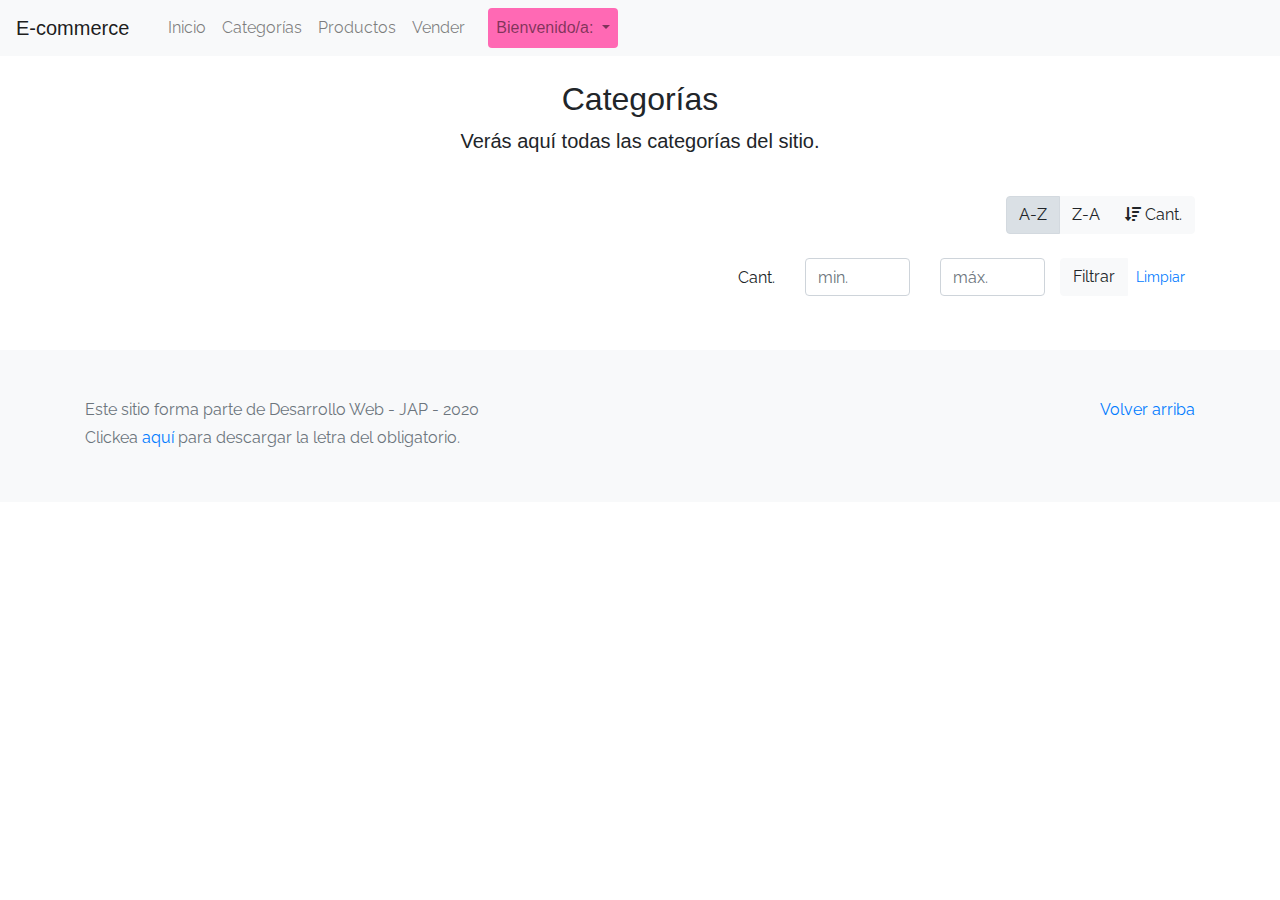
<file: categories.html>
<!DOCTYPE html>
<!-- saved from url=(0049)https://getbootstrap.com/docs/4.3/examples/album/ -->
<html lang="en">
  <head>
    <meta http-equiv="Content-Type" content="text/html; charset=UTF-8">
    <meta name="viewport" content="width=device-width, initial-scale=1, shrink-to-fit=no">
    <meta name="description" content="">
    <title>eMercado - Todo lo que busques está aquí</title>

    <link rel="canonical" href="https://getbootstrap.com/docs/4.3/examples/album/">
    <link href="https://fonts.googleapis.com/css?family=Raleway:300,300i,400,400i,700,700i,900,900i" rel="stylesheet">
    <link href="css/font-awesome.min.css" rel="stylesheet">

    <link href="css/bootstrap.min.css" rel="stylesheet">
    <link href="css/styles.css" rel="stylesheet">
  </head>
  <body>
    <nav class="navbar navbar-expand-lg navbar-light bg-light">
      <a class="navbar-brand" href="#">E-commerce</a>
      <button class="navbar-toggler" type="button" data-toggle="collapse" 
              data-target="#navbarSupportedContent" aria-controls="navbarSupportedContent" 
              aria-expanded="false" aria-label="Toggle navigation">
        <span class="navbar-toggler-icon"></span>
      </button>
    
      <div class="collapse navbar-collapse" id="navbarSupportedContent">
        <ul class="navbar-nav mr-auto">
          <li class="nav-item container d-flex flex-column flex-md-row justify-content-between">
            <a class="nav-link" href="index.html">Inicio</a>
            <a class="nav-link" href="categories.html">Categorías</a>
            <a class="nav-link" href="products.html">Productos</a>
            <a class="nav-link" href="sell.html">Vender</a>
          </li>
          <li class="nav-item dropdown">
            <a style="background-color: hotpink; border: none;" class="nav-link dropdown-toggle btn btn-secondary" href="#" id="dropdownMenuLink" role="button" 
               data-toggle="dropdown" aria-haspopup="true" aria-expanded="false">
               Bienvenido/a: <span style="color: white; font-weight: bold;" id="usuario"></span>
            </a>
            <div class="dropdown-menu" aria-labelledby="navbarDropdown">
              <a class="dropdown-item" href="perfil.html">Perfil de Usuario</a>
            <a class="dropdown-item" href="cart.html">Carrito de Compras</a>
              <div class="dropdown-divider"></div>
              <a class="dropdown-item" href="#" style="padding:19px;"><button style="border: none; background-color: hotpink;" onclick="localStorage.clear(); 
                alert('Usuario desconectado'); 
                location.href='index.html';">Cerrar Sesión</button></a>
            </div>
          </li>
        </ul>
      </div>
    </nav>
            <script>
            var usuario =localStorage.getItem("usuario");
            document.getElementById('usuario').innerHTML=usuario;
            </script>
            
    <main role="main" class="pb-5">
        <div class="text-center p-4">
            <h2>Categorías</h2>
            <p class="lead">Verás aquí todas las categorías del sitio.</p>
        </div>
        <div class="container">
            <div class="row">
                <div class="col text-right">
                    <div class="btn-group btn-group-toggle mb-4" data-toggle="buttons">
                        <label class="btn btn-light active" id="sortAsc" >
                            <input type="radio" name="options" autocomplete="off" checked>A-Z
                        </label>
                        <label class="btn btn-light" id="sortDesc" >
                            <input type="radio" name="options" autocomplete="off">Z-A
                        </label>
                        <label class="btn btn-light" id="sortByCount" >
                            <input type="radio" name="options" autocomplete="off"><i class="fas fa-sort-amount-down mr-1"></i>Cant.
                        </label>
                    </div>
                </div>
            </div>
            <div class="row justify-content-end">
              <div class="col-md-6"></div>
                <div class="col-md-6 col-sm-12 mb-1 container">
                  <div class="row container p-0 m-0">
                    <div class="col">
                      <p class="font-weight-normal text-right my-2">Cant.</p>
                    </div>
                    <div class="col">
                      <input class="form-control" type="number" placeholder="min." id="rangeFilterCountMin">
                    </div>
                    <div class="col">
                      <input class="form-control" type="number" placeholder="máx." id="rangeFilterCountMax">
                    </div>
                    <div class="col-3 p-0">
                      <div class="btn-group" role="group">
                        <button class="btn btn-light btn-block" id="rangeFilterCount">Filtrar</button>
                        <button class="btn btn-link btn-sm" id="clearRangeFilter">Limpiar</button>
                      </div>
                    </div>
                  </div>
                </div>
            </div>
            <div class="row">
                <div class="list-group" id="cat-list-container">
                </div>
            </div>
        </div>
    </main>
    <footer class="text-muted bg-light">
      <div class="container">
        <p class="float-right">
          <a href="#">Volver arriba</a>
        </p>
        <p>Este sitio forma parte de Desarrollo Web - JAP - 2020</p>
        <p>Clickea <a target="_blank" href="Letra.pdf">aquí</a> para descargar la letra del obligatorio.</p>
      </div>
    </footer>
    <div id="spinner-wrapper"><div class="lds-ring"><div></div><div></div><div></div><div></div></div></div>
    <script src="js/jquery-3.4.1.min.js"></script>
    <script src="js/bootstrap.bundle.min.js"></script>
    <script src="js/init.js"></script>
    <script src="js/categories.js"></script>
    <script src="js/login-google.js"></script>
  </body>
</html>
</file>
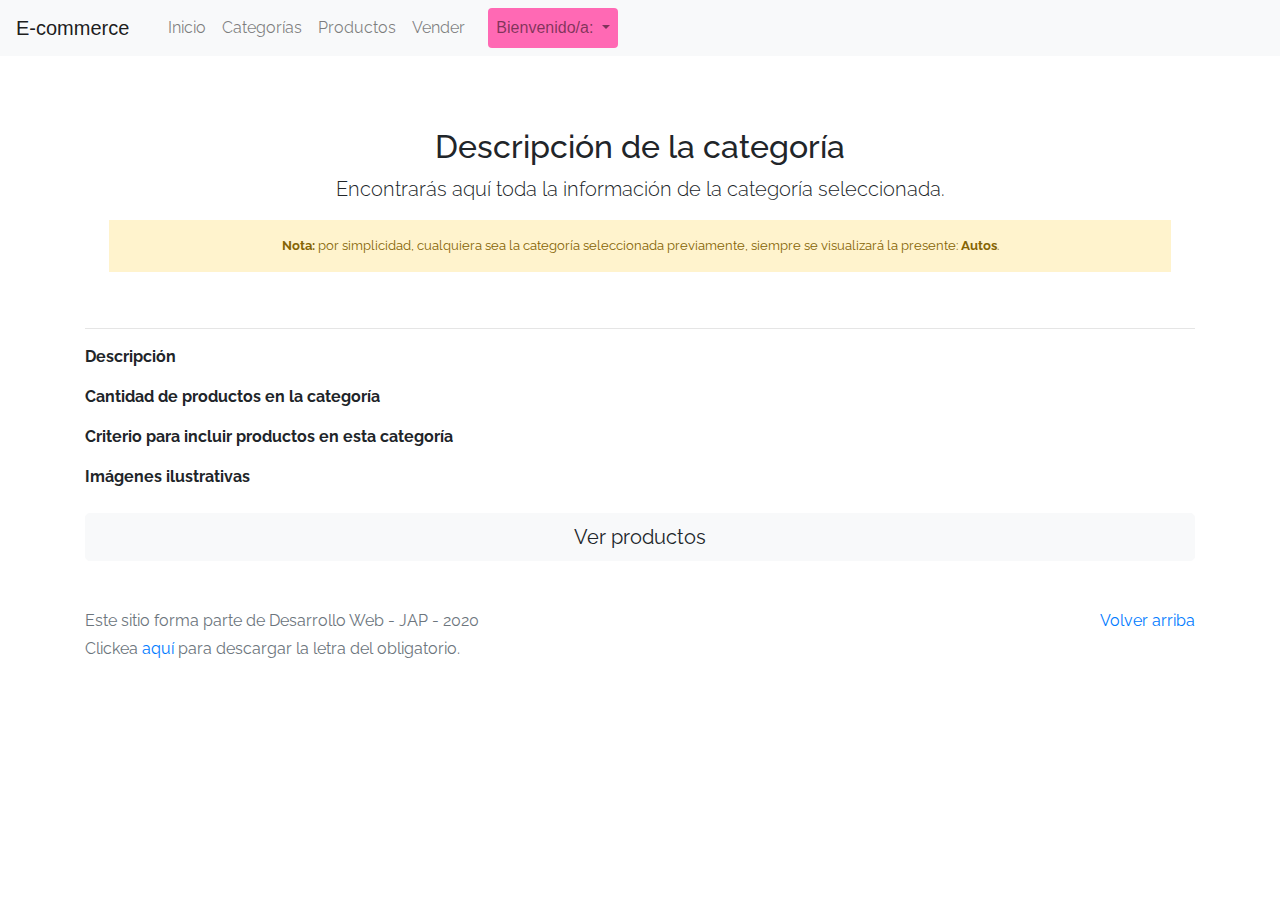
<file: category-info.html>
<!DOCTYPE html>
<!-- saved from url=(0049)https://getbootstrap.com/docs/4.3/examples/album/ -->
<html lang="en">

<head>
  <meta http-equiv="Content-Type" content="text/html; charset=UTF-8">
  <meta name="viewport" content="width=device-width, initial-scale=1, shrink-to-fit=no">
  <meta name="description" content="">
  <title>eMercado - Todo lo que busques está aquí</title>

  <link rel="canonical" href="https://getbootstrap.com/docs/4.3/examples/album/">
  <link href="https://fonts.googleapis.com/css?family=Raleway:300,300i,400,400i,700,700i,900,900i" rel="stylesheet">
  <!-- Bootstrap core CSS -->
  <link href="css/bootstrap.min.css" rel="stylesheet">
  <link href="css/styles.css" rel="stylesheet">
</head>

<body>
  <nav class="navbar navbar-expand-lg navbar-light bg-light">
    <a class="navbar-brand" href="#">E-commerce</a>
    <button class="navbar-toggler" type="button" data-toggle="collapse" 
            data-target="#navbarSupportedContent" aria-controls="navbarSupportedContent" 
            aria-expanded="false" aria-label="Toggle navigation">
      <span class="navbar-toggler-icon"></span>
    </button>
  
    <div class="collapse navbar-collapse" id="navbarSupportedContent">
      <ul class="navbar-nav mr-auto">
        <li class="nav-item container d-flex flex-column flex-md-row justify-content-between">
          <a class="nav-link" href="index.html">Inicio</a>
          <a class="nav-link" href="categories.html">Categorías</a>
          <a class="nav-link" href="products.html">Productos</a>
          <a class="nav-link" href="sell.html">Vender</a>
        </li>
        <li class="nav-item dropdown">
          <a style="background-color: hotpink; border: none;" class="nav-link dropdown-toggle btn btn-secondary" href="#" id="dropdownMenuLink" role="button" 
             data-toggle="dropdown" aria-haspopup="true" aria-expanded="false">
             Bienvenido/a: <span style="color: white; font-weight: bold;" id="usuario"></span>
          </a>
          <div class="dropdown-menu" aria-labelledby="navbarDropdown">
            <a class="dropdown-item" href="perfil.html">Perfil de Usuario</a>
          <a class="dropdown-item" href="cart.html">Carrito de Compras</a>
            <div class="dropdown-divider"></div>
            <a class="dropdown-item" href="#" style="padding:19px;"><button style="border: none; background-color: hotpink;" onclick="localStorage.clear(); 
              alert('Usuario desconectado'); 
              location.href='index.html';">Cerrar Sesión</button></a>
          </div>
        </li>
      </ul>
    </div>
  </nav>
          <script>
          var usuario =localStorage.getItem("usuario");
          document.getElementById('usuario').innerHTML=usuario;
          </script>
          
  <main role="main">
    <div class="container mt-5">
      <div class="text-center p-4">
        <h2>Descripción de la categoría</h2>
        <p class="lead">Encontrarás aquí toda la información de la categoría seleccionada.</p>
        <p class="small alert-warning py-3"><strong>Nota: </strong>por simplicidad, cualquiera sea la categoría
          seleccionada previamente, siempre se visualizará la presente: <strong>Autos</strong>.</p>
      </div>
      <h3 id="categoryName"></h3>
      <hr class="my-3">
      <dl>
        <dt>Descripción</dt>
        <dd>
          <p id="categoryDescription"></p>
        </dd>

        <dt>Cantidad de productos en la categoría</dt>
        <dd>
          <p id="productCount"></p>
        </dd>

        <dt>Criterio para incluir productos en esta categoría</dt>
        <dd>
          <p id="productCriteria"></p>
        </dd>

        <dt>Imágenes ilustrativas</dt>
        <dd>
          <div class="row text-center text-lg-left pt-2" id="productImagesGallery">
          </div>
        </dd>
      </dl>
      <a type="button" class="btn btn-light btn-lg btn-block" href="products.html">Ver productos</a>
    </div>
  </main>
  <footer class="text-muted">
    <div class="container">
      <p class="float-right">
        <a href="#">Volver arriba</a>
      </p>
      <p>Este sitio forma parte de Desarrollo Web - JAP - 2020</p>
      <p>Clickea <a target="_blank" href="Letra.pdf">aquí</a> para descargar la letra del obligatorio.</p>
    </div>
  </footer>
  <div id="spinner-wrapper">
    <div class="lds-ring">
      <div></div>
      <div></div>
      <div></div>
      <div></div>
    </div>
  </div>
  <script src="js/jquery-3.4.1.min.js"></script>
  <script src="js/bootstrap.bundle.min.js"></script>
  <script src="js/init.js"></script>
  <script src="js/category-info.js"></script>
  <script src="js/login-google.js"></script>
</body>

</html>
</file>
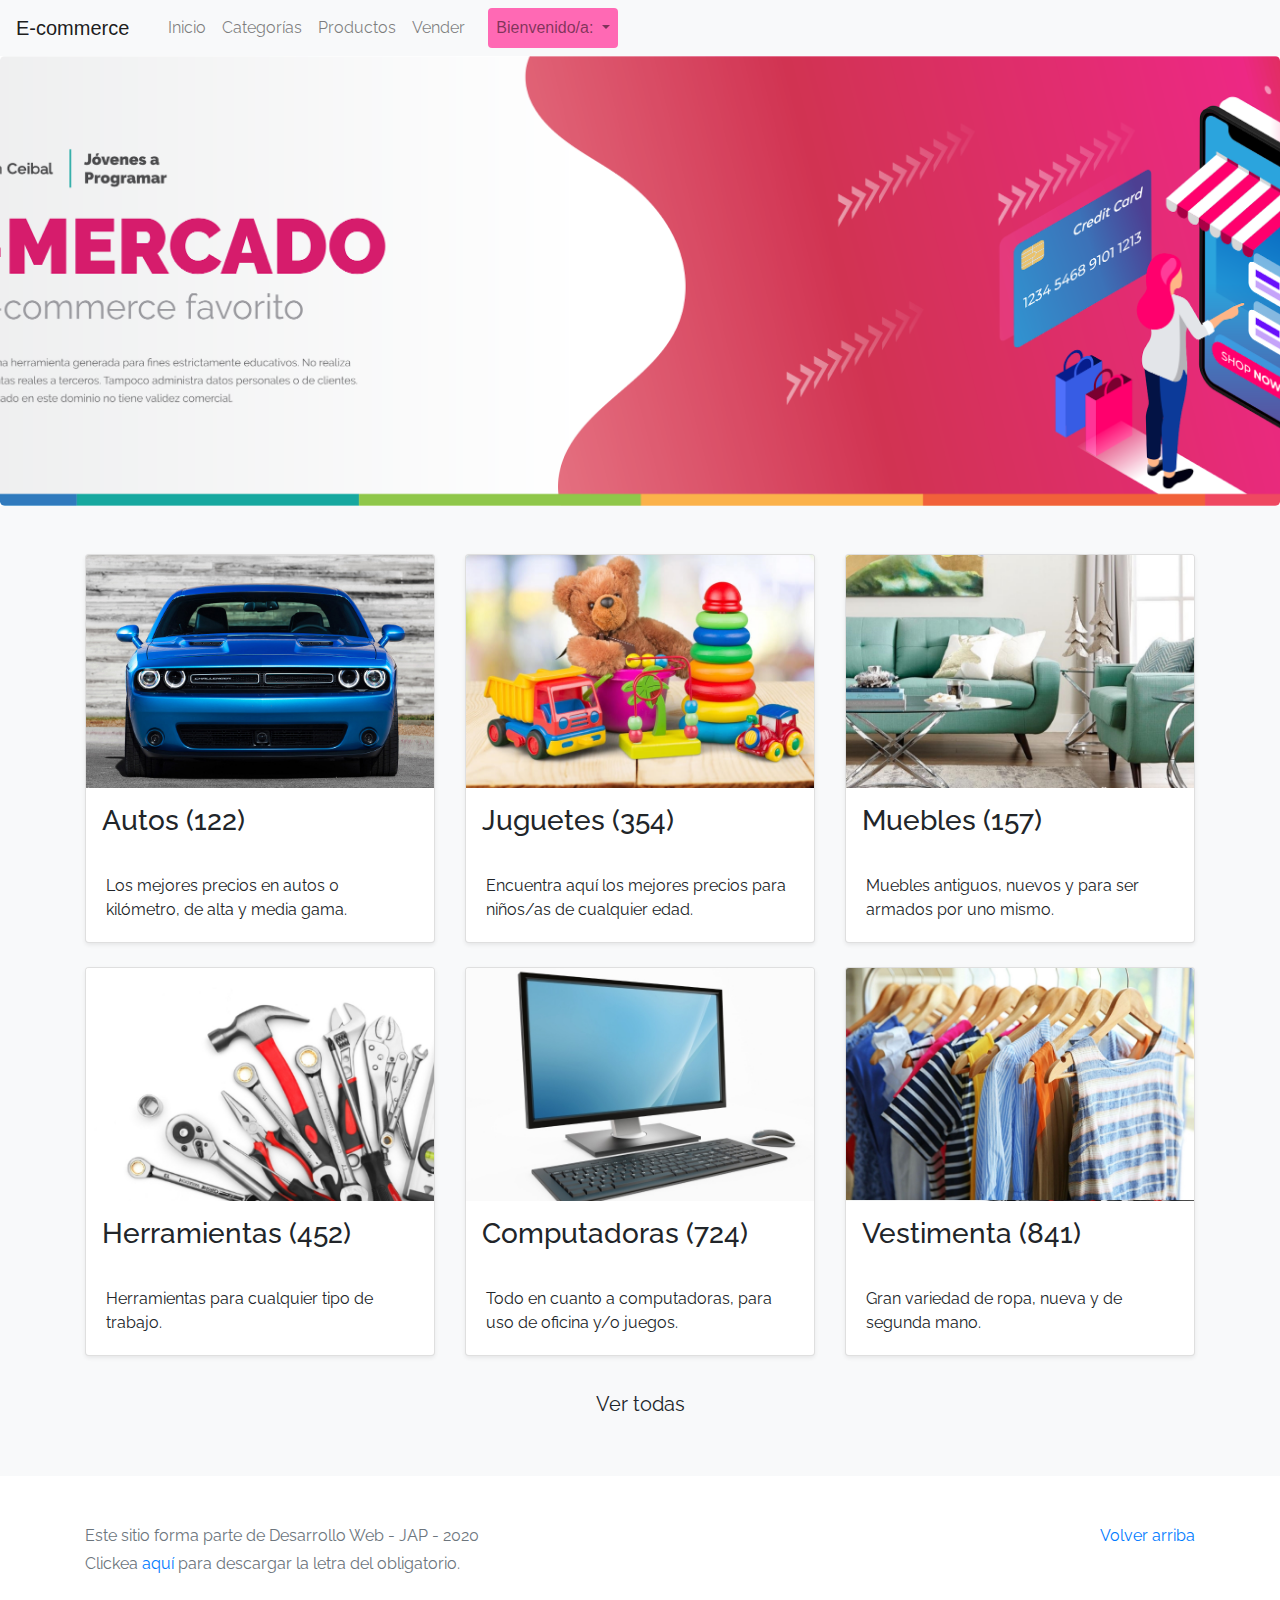
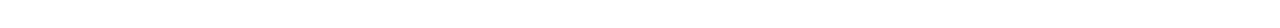
<file: cover.html>
<!DOCTYPE html>
<!-- saved from url=(0049)https://getbootstrap.com/docs/4.3/examples/album/ -->
<html lang="en">

<head>
  <meta http-equiv="Content-Type" content="text/html; charset=UTF-8">
  <meta name="viewport" content="width=device-width, initial-scale=1, shrink-to-fit=no">
  <meta name="description" content="">
  <title>eMercado - Todo lo que busques está aquí</title>

  <link rel="canonical" href="https://getbootstrap.com/docs/4.3/examples/album/">
  <link href="https://fonts.googleapis.com/css?family=Raleway:300,300i,400,400i,700,700i,900,900i" rel="stylesheet">
  <!-- Bootstrap core CSS -->
  <link href="css/bootstrap.min.css" rel="stylesheet">
  <link href="css/styles.css" rel="stylesheet">
</head>

<body>
  <nav class="navbar navbar-expand-lg navbar-light bg-light">
    <a class="navbar-brand" href="#">E-commerce</a>
    <button class="navbar-toggler" type="button" data-toggle="collapse" data-target="#navbarSupportedContent"
      aria-controls="navbarSupportedContent" aria-expanded="false" aria-label="Toggle navigation">
      <span class="navbar-toggler-icon"></span>
    </button>

    <div class="collapse navbar-collapse" id="navbarSupportedContent">
      <ul class="navbar-nav mr-auto">
        <li class="nav-item container d-flex flex-column flex-md-row justify-content-between">
          <a class="nav-link" href="index.html">Inicio</a>
          <a class="nav-link" href="categories.html">Categorías</a>
          <a class="nav-link" href="products.html">Productos</a>
          <a class="nav-link" href="sell.html">Vender</a>
        </li>
        <li class="nav-item dropdown">
          <a style="background-color: hotpink; border: none;" class="nav-link dropdown-toggle btn btn-secondary"
            href="#" id="dropdownMenuLink" role="button" data-toggle="dropdown" aria-haspopup="true"
            aria-expanded="false">
            Bienvenido/a: <span style="color: white; font-weight: bold;" id="usuario"></span>
          </a>
          <div class="dropdown-menu" aria-labelledby="navbarDropdown">
            <a class="dropdown-item" href="perfil.html">Perfil de Usuario</a>
            <a class="dropdown-item" href="cart.html">Carrito de Compras</a>
            <div class="dropdown-divider"></div>
            <a class="dropdown-item" href="#" style="padding:19px;"><button
                style="border: none; background-color: hotpink;" onclick="localStorage.clear(); 
                alert('Usuario desconectado'); 
                location.href='index.html';">Cerrar Sesión</button></a>
          </div>
        </li>
      </ul>
    </div>
  </nav>

  <script>
    var usuario = localStorage.getItem("usuario");
    document.getElementById('usuario').innerHTML = usuario;
  </script>

  <main role="main">
    <section class="jumbotron text-center">
      <div class="m-5">
        <h1></h1>
      </div>
    </section>
    <div class="album py-5 bg-light">
      <div class="container">
        <div class="row">
          <div class="col-md-4">
            <a href="categories.html" class="card mb-4 shadow-sm custom-card">
              <img class="bd-placeholder-img card-img-top" src="img/cat1.jpg">
              <h3 class="m-3">Autos (122)</h3>
              <div class="card-body">
                <p class="card-text">Los mejores precios en autos 0 kilómetro, de alta y media gama.</p>
              </div>
            </a>
          </div>
          <div class="col-md-4">
            <a href="categories.html" class="card mb-4 shadow-sm custom-card">
              <img class="bd-placeholder-img card-img-top" src="img/cat2.jpg">
              <h3 class="m-3">Juguetes (354)</h3>
              <div class="card-body">
                <p class="card-text">Encuentra aquí los mejores precios para niños/as de cualquier edad.</p>
              </div>
            </a>
          </div>
          <div class="col-md-4">
            <a href="categories.html" class="card mb-4 shadow-sm custom-card">
              <img class="bd-placeholder-img card-img-top" src="img/cat3.jpg">
              <h3 class="m-3">Muebles (157)</h3>
              <div class="card-body">
                <p class="card-text">Muebles antiguos, nuevos y para ser armados por uno mismo.</p>
              </div>
            </a>
          </div>
          <div class="col-md-4">
            <a href="categories.html" class="card mb-4 shadow-sm custom-card">
              <img class="bd-placeholder-img card-img-top" src="img/cat4.jpg">
              <h3 class="m-3">Herramientas (452)</h3>
              <div class="card-body">
                <p class="card-text">Herramientas para cualquier tipo de trabajo.</p>
              </div>
            </a>
          </div>
          <div class="col-md-4">
            <a href="categories.html" class="card mb-4 shadow-sm custom-card">
              <img class="bd-placeholder-img card-img-top" src="img/cat5.jpg">
              <h3 class="m-3">Computadoras (724)</h3>
              <div class="card-body">
                <p class="card-text">Todo en cuanto a computadoras, para uso de oficina y/o juegos.</p>
              </div>
            </a>
          </div>
          <div class="col-md-4">
            <a href="categories.html" class="card mb-4 shadow-sm custom-card">
              <img class="bd-placeholder-img card-img-top" src="img/cat6.jpg">
              <h3 class="m-3">Vestimenta (841)</h3>
              <div class="card-body">
                <p class="card-text">Gran variedad de ropa, nueva y de segunda mano.</p>
              </div>
            </a>
          </div>
        </div>
        <div class="row">
          <a type="button" class="btn btn-light btn-lg btn-block" href="categories.html">Ver todas</a>
        </div>
      </div>
    </div>
  </main>
  <footer class="text-muted">
    <div class="container">
      <p class="float-right">
        <a href="#">Volver arriba</a>
      </p>
      <p>Este sitio forma parte de Desarrollo Web - JAP - 2020</p>
      <p>Clickea <a target="_blank" href="Letra.pdf">aquí</a> para descargar la letra del obligatorio.</p>
    </div>
  </footer>
  <script src="js/jquery-3.4.1.min.js"></script>
  <script src="js/bootstrap.bundle.min.js"></script>
  <script src="js/init.js"></script>
  <script src="js/login-google.js"></script>
</body>

</html>
</file>
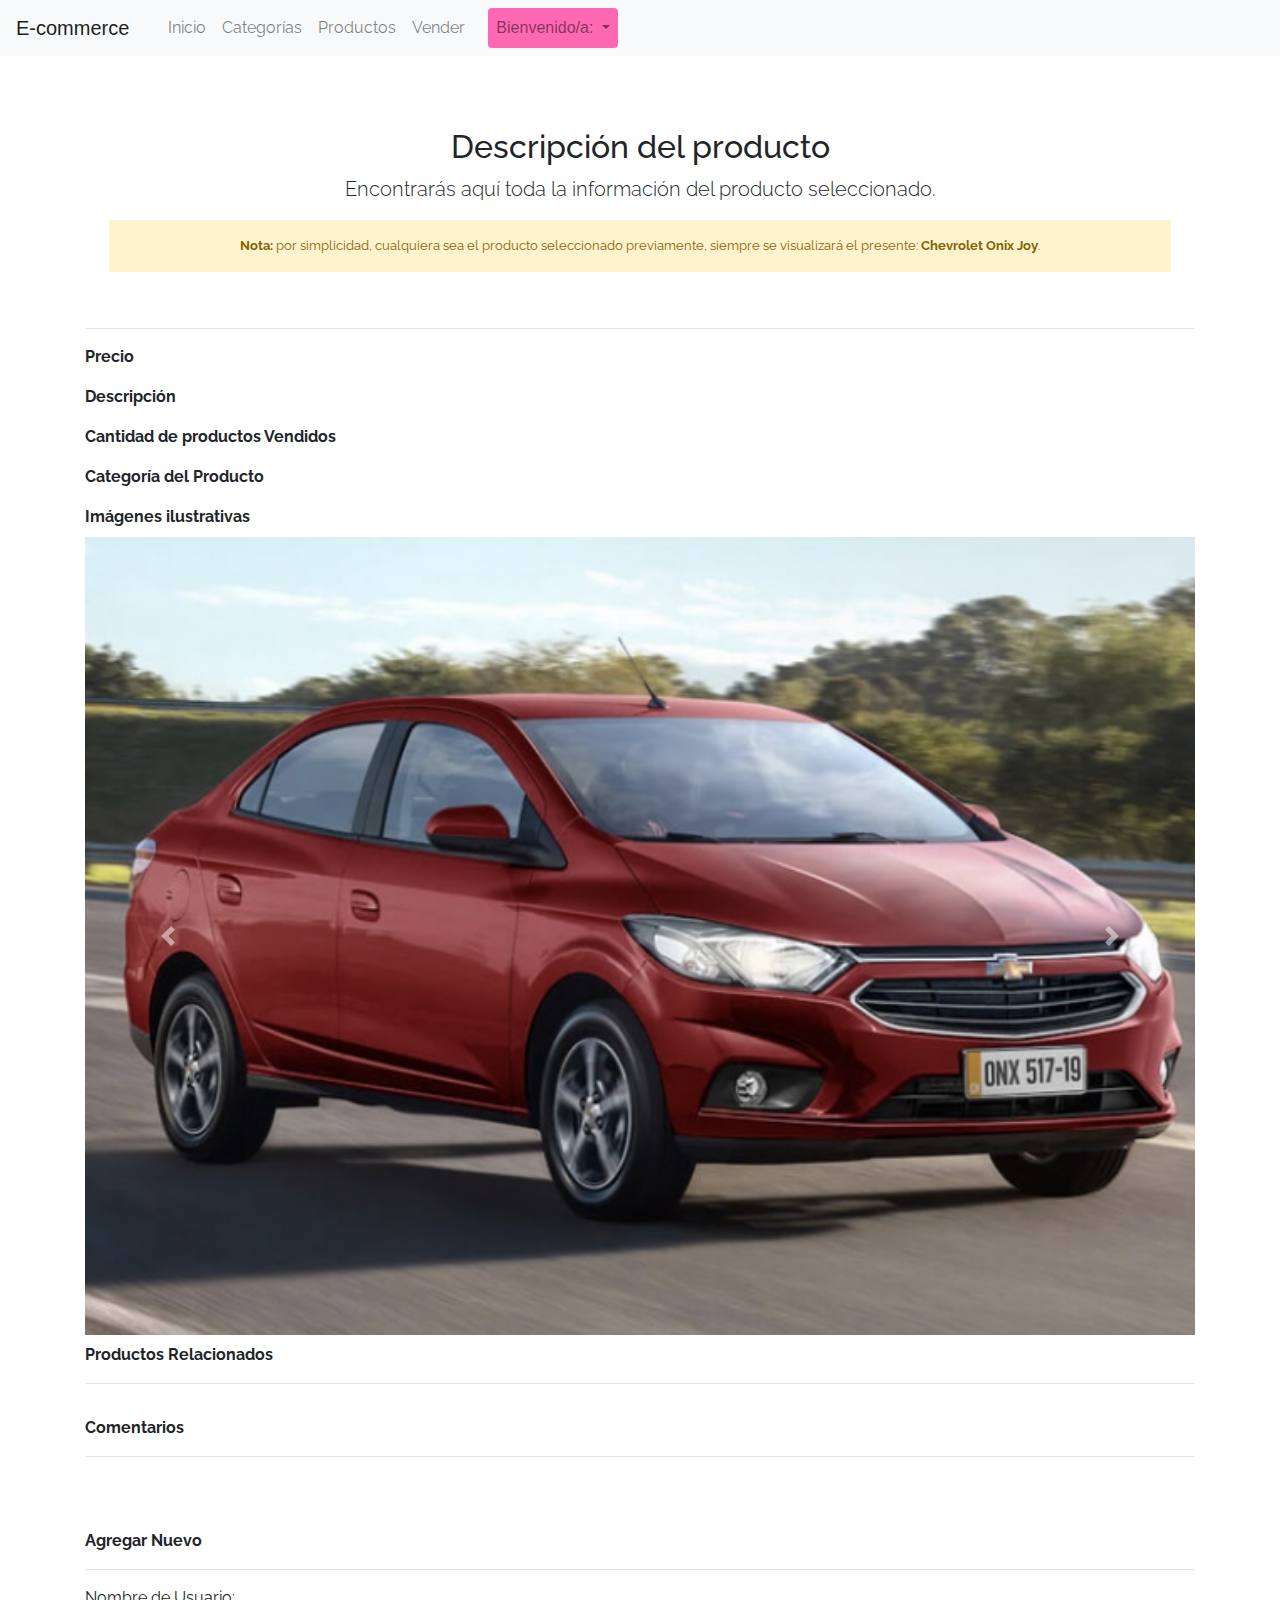
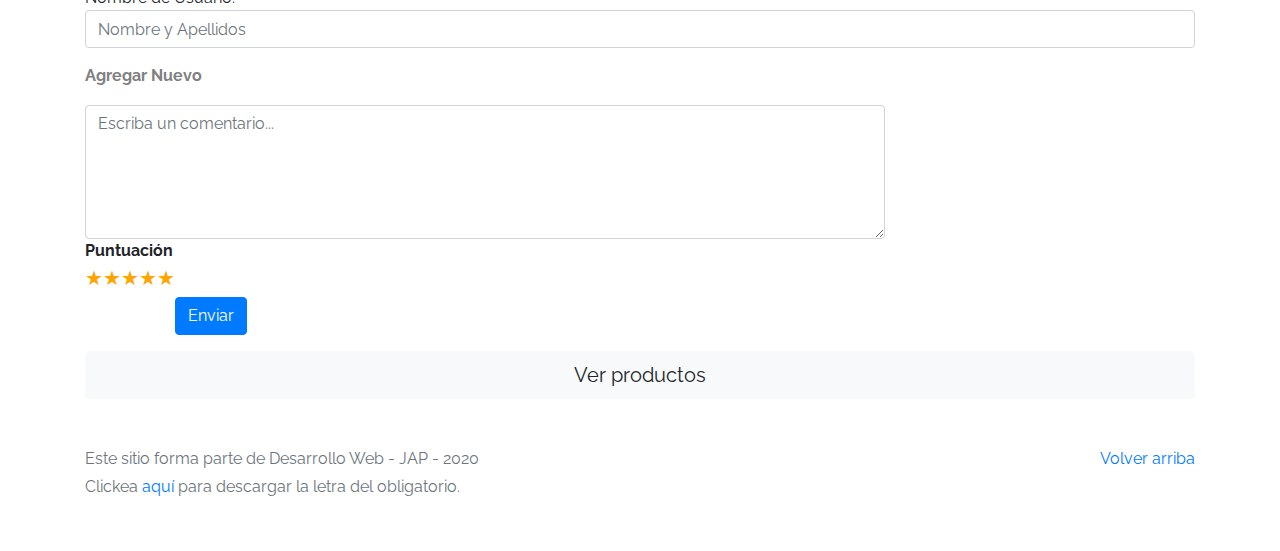
<file: product-info.html>
<!DOCTYPE html>
<!-- saved from url=(0049)https://getbootstrap.com/docs/4.3/examples/album/ -->
<html lang="en">
  <head>
    <meta http-equiv="Content-Type" content="text/html; charset=UTF-8">
    <meta name="viewport" content="width=device-width, initial-scale=1, shrink-to-fit=no">
    <meta name="description" content="">
    <title>eMercado - Todo lo que busques está aquí</title>

    <link rel="canonical" href="https://getbootstrap.com/docs/4.3/examples/album/">
    <link href="https://fonts.googleapis.com/css?family=Raleway:300,300i,400,400i,700,700i,900,900i" rel="stylesheet">
    <link href="css/font-awesome.min.css" rel="stylesheet">

    <link href="css/bootstrap.min.css" rel="stylesheet">
    <link href="css/styles.css" rel="stylesheet">
  <style>
    input[type="radio"]{
      display: none;
    }

    .estrellas{
      color:gray;
    }

    .puntuacion label {
      float:left;
      color:orange;
      font-size: 20px;
    }

    .puntuacion label:hover,
    .puntuacion label:hover ~ label,
    .puntuacion input:checked ~ label{
      color:gray;
    }
  </style>
</head>

<body>
  <nav class="navbar navbar-expand-lg navbar-light bg-light">
    <a class="navbar-brand" href="#">E-commerce</a>
    <button class="navbar-toggler" type="button" data-toggle="collapse" 
            data-target="#navbarSupportedContent" aria-controls="navbarSupportedContent" 
            aria-expanded="false" aria-label="Toggle navigation">
      <span class="navbar-toggler-icon"></span>
    </button>
  
    <div class="collapse navbar-collapse" id="navbarSupportedContent">
      <ul class="navbar-nav mr-auto">
        <li class="nav-item container d-flex flex-column flex-md-row justify-content-between">
          <a class="nav-link" href="index.html">Inicio</a>
          <a class="nav-link" href="categories.html">Categorías</a>
          <a class="nav-link" href="products.html">Productos</a>
          <a class="nav-link" href="sell.html">Vender</a>
        </li>
        <li class="nav-item dropdown">
          <a style="background-color: hotpink; border: none;" class="nav-link dropdown-toggle btn btn-secondary" href="#" id="dropdownMenuLink" role="button" 
             data-toggle="dropdown" aria-haspopup="true" aria-expanded="false">
             Bienvenido/a: <span style="color: white; font-weight: bold;" id="usuario"></span>
          </a>
          <div class="dropdown-menu" aria-labelledby="navbarDropdown">
            <a class="dropdown-item" href="perfil.html">Perfil de Usuario</a>
          <a class="dropdown-item" href="cart.html">Carrito de Compras</a>
            <div class="dropdown-divider"></div>
            <a class="dropdown-item" href="#" style="padding:19px;"><button style="border: none; background-color: hotpink;" onclick="localStorage.clear(); 
              alert('Usuario desconectado'); 
              location.href='index.html';">Cerrar Sesión</button></a>
          </div>
        </li>
      </ul>
    </div>
  </nav>
          <script>
          var usuario =localStorage.getItem("usuario");
          document.getElementById('usuario').innerHTML=usuario;
          </script>
          </div>
    </div>
  </nav>
  <main role="main">
    <div class="container mt-5">
      <div class="text-center p-4">
        <h2>Descripción del producto</h2>
        <p class="lead">Encontrarás aquí toda la información del producto seleccionado.</p>
        <p class="small alert-warning py-3"><strong>Nota: </strong>por simplicidad, cualquiera sea el producto
          seleccionado previamente, siempre se visualizará el presente: <strong>Chevrolet Onix Joy</strong>.</p>
      </div>
      <h3 id="productName"></h3>
      <hr class="my-3">
      <dl>
        <dt>Precio</dt>
        <dd>
          <p id="productCost"></p>
        </dd>
        <dt>Descripción</dt>
        <dd>
          <p id="productDescription"></p>
        </dd>

        <dt>Cantidad de productos Vendidos</dt>
        <dd>
          <p id="soldCount"></p>
        </dd>

        <dt>Categoría del Producto</dt>
        <dd>
          <p id="category"></p>
        </dd>

        <dt>Imágenes ilustrativas</dt>
        <dd>
          <div class="row text-center text-lg-left pt-2" id="productImagesGallery"></div>
          <div id="carouselExampleControls" class="carousel slide" data-ride="carousel">
            <div id="carrusel" class="carousel-inner">
              <div class="carousel-item active">
                <img class="d-block w-100" src="img/prod1.jpg" alt="First slide">
              </div>
              <div class="carousel-item">
                <img class="d-block w-100" src="img/prod1_1.jpg" alt="Second slide">
              </div>
              <div class="carousel-item">
                <img class="d-block w-100" src="img/prod1_2.jpg" alt="Third slide">
              </div>
              <div class="carousel-item">
                <img class="d-block w-100" src="img/prod1_3.jpg" alt="Fourth slide">
              </div>
              <div class="carousel-item">
                <img class="d-block w-100" src="img/prod1_4.jpg" alt="Fifth slide">
              </div>
            </div>
            <a class="carousel-control-prev" href="#carouselExampleControls" role="button" data-slide="prev">
              <span class="carousel-control-prev-icon" aria-hidden="true"></span>
              <span class="sr-only">Previous</span>
            </a>
            <a class="carousel-control-next" href="#carouselExampleControls" role="button" data-slide="next">
              <span class="carousel-control-next-icon" aria-hidden="true"></span>
              <span class="sr-only">Next</span>
            </a>
          </div>
        </dd>

        <dt>Productos Relacionados</dt>
        <hr>
        <dd>
          <div>
          <p style="display: flex;" id="relatedProducts"></p>
        </div>
        </dd>

        <dt>Comentarios</dt>
        <hr>
        <dd>
          <div id="comentarios">
            <span id="user"></span><span id="dateTime"></span><span id="score"></span><br>
        <span id="description"></span><br>
          </div>
        </dd>

        <dt>Agregar Nuevo</dt>
        <hr>
        <p>Nombre de Usuario:<input type="text" id="usercoment" class="form-control" name="usercoment" placeholder="Nombre y Apellidos"></p>
        <dt style="color: gray">Agregar Nuevo</dt>
        <div class="questions__input-wrapper" style="position: relative; width: 800px; margin-top: 17px">
          <textarea id="descriptioncoment" class="form-control" name="descriptioncoment" type="text" placeholder="Escriba un comentario..." title="Escribe una pregunta" maxlength="2000" rows="5" cols="50" ></textarea></div>
        
          <dt>Puntuación</dt>
          <span class="puntuacion">
            <input id="radio1" type="radio" name="puntuacion" value="5">
            <label for="radio1">★</label>

            <input id="radio2" type="radio" name="puntuacion" value="4">
            <label for="radio2">★</label>
            
            <input id="radio3" type="radio" name="puntuacion" value="3">
            <label for="radio3">★</label>
            
            <input id="radio4" type="radio" name="puntuacion" value="2">
            <label for="radio4">★</label>
            
            <input id="radio5" type="radio" name="puntuacion" value="1">
            <label for="radio5">★</label>
      </span>
        <input type="submit" class="btn btn-primary" value="Enviar" onclick="enviar();" style="margin-top: 3%;">
      </dl>
      <a type="button" class="btn btn-light btn-lg btn-block" href="products.html">Ver productos</a>
    </div>
  </main>
  <footer class="text-muted">
    <div class="container">
      <p class="float-right">
        <a href="#">Volver arriba</a>
      </p>
      <p>Este sitio forma parte de Desarrollo Web - JAP - 2020</p>
      <p>Clickea <a target="_blank" href="Letra.pdf">aquí</a> para descargar la letra del obligatorio.</p>
    </div>
  </footer>
  <div id="spinner-wrapper">
    <div class="lds-ring">
      <div></div>
      <div></div>
      <div></div>
      <div></div>
    </div>
  </div>
  <script src="js/jquery-3.4.1.min.js"></script>
  <script src="js/bootstrap.bundle.min.js"></script>
  <script src="js/init.js"></script>
  <script src="js/product-info.js"></script>
  <script src="js/comentarios.js"></script>
  <script src="js/login-google.js"></script>
</body>

</html>
</file>
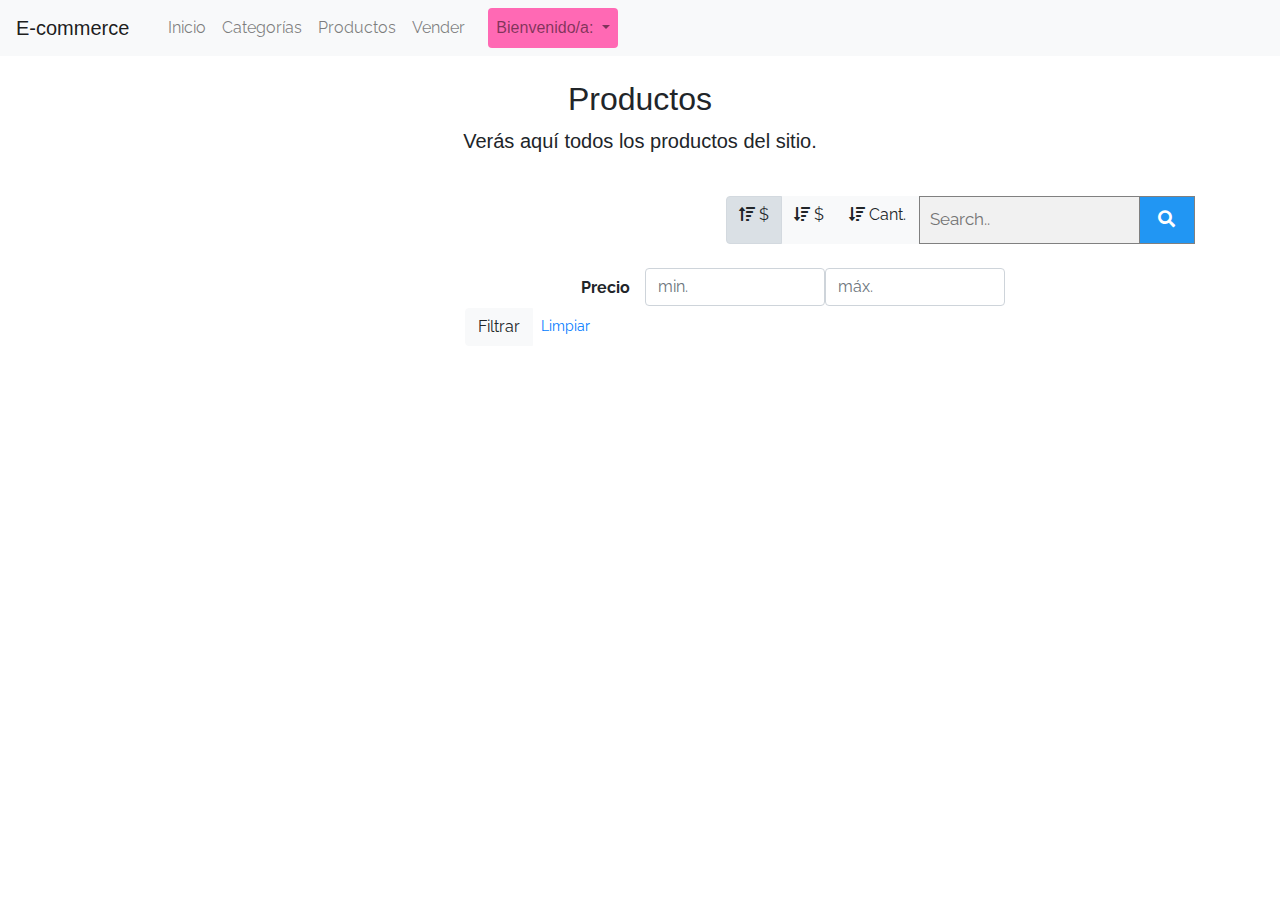
<file: products.html>
<!DOCTYPE html>
<!-- saved from url=(0049)https://getbootstrap.com/docs/4.3/examples/album/ -->
<html lang="en">
  <head>
    <meta http-equiv="Content-Type" content="text/html; charset=UTF-8">
    <meta name="viewport" content="width=device-width, initial-scale=1, shrink-to-fit=no">
    <meta name="description" content="">
    <title>eMercado - Todo lo que busques está aquí</title>

    <link rel="canonical" href="https://getbootstrap.com/docs/4.3/examples/album/">
    <link href="https://fonts.googleapis.com/css?family=Raleway:300,300i,400,400i,700,700i,900,900i" rel="stylesheet">
    <link href="css/font-awesome.min.css" rel="stylesheet">

    <link href="css/bootstrap.min.css" rel="stylesheet">
    <link href="css/styles.css" rel="stylesheet">
    <style>
    body {
      font-family: Arial;
    }

    * {
      box-sizing: border-box;
    }

    form.example input[type=text] {
      padding: 10px;
      font-size: 17px;
      border: 1px solid grey;
      float: left;
      width: 80%;
      background: #f1f1f1;
    }

    form.example button {
      float: left;
      width: 20%;
      padding: 10px;
      background: #2196F3;
      color: white;
      font-size: 17px;
      border: 1px solid grey;
      border-left: none;
      cursor: pointer;
    }

    form.example button:hover {
      background: #0b7dda;
    }

    form.example::after {
      content: "";
      clear: both;
      display: table;
    }

    /* The container <div> - needed to position the dropdown content */
    .dropdown {
      position: relative;
      display: inline-block;
    }

    /* Dropdown Content (Hidden by Default) */
    .dropdown-content {
      display: none;
      position: relative;
      background-color: #f9f9f9;
      min-width: 160px;
      box-shadow: 0px 8px 16px 0px rgba(0, 0, 0, 0.2);
      z-index: 1;
    }

    /* Links inside the dropdown */
    .dropdown-content a {
      color: black;
      padding: 12px 16px;
      text-decoration: none;
      display: none;
    }

    /* Change color of dropdown links on hover */
    .dropdown-content a:hover {
      background-color: #f1f1f1
    }

    /* Show the dropdown menu on hover */
    .dropdown:hover .dropdown-content {
      display: block;
    }

    
  </style>
  </head>
  <body>
    <nav class="navbar navbar-expand-lg navbar-light bg-light">
      <a class="navbar-brand" href="#">E-commerce</a>
      <button class="navbar-toggler" type="button" data-toggle="collapse" 
              data-target="#navbarSupportedContent" aria-controls="navbarSupportedContent" 
              aria-expanded="false" aria-label="Toggle navigation">
        <span class="navbar-toggler-icon"></span>
      </button>
    
      <div class="collapse navbar-collapse" id="navbarSupportedContent">
        <ul class="navbar-nav mr-auto">
          <li class="nav-item container d-flex flex-column flex-md-row justify-content-between">
            <a class="nav-link" href="index.html">Inicio</a>
            <a class="nav-link" href="categories.html">Categorías</a>
            <a class="nav-link" href="products.html">Productos</a>
            <a class="nav-link" href="sell.html">Vender</a>
          </li>
          <li class="nav-item dropdown">
            <a style="background-color: hotpink; border: none;" class="nav-link dropdown-toggle btn btn-secondary" href="#" id="dropdownMenuLink" role="button" 
               data-toggle="dropdown" aria-haspopup="true" aria-expanded="false">
               Bienvenido/a: <span style="color: white; font-weight: bold;" id="usuario"></span>
            </a>
            <div class="dropdown-menu" aria-labelledby="navbarDropdown">
              <a class="dropdown-item" href="perfil.html">Perfil de Usuario</a>
            <a class="dropdown-item" href="cart.html">Carrito de Compras</a>
              <div class="dropdown-divider"></div>
              <a class="dropdown-item" href="#" style="padding:19px;"><button style="border: none; background-color: hotpink;" onclick="localStorage.clear(); 
                alert('Usuario desconectado'); 
                location.href='index.html';">Cerrar Sesión</button></a>
            </div>
          </li>
        </ul>
      </div>
    </nav>
            <script>
            var usuario =localStorage.getItem("usuario");
            document.getElementById('usuario').innerHTML=usuario;
            </script>
      
  <main role="main" class="pb-5">
    <div class="text-center p-4">
      <h2>Productos</h2>
      <p class="lead">Verás aquí todos los productos del sitio.</p>
    </div>
    <div class="container">
      <div class="row">
        <div class="col text-right">
          <div class="btn-group btn-group-toggle mb-4" data-toggle="buttons">
            <label class="btn btn-light active" id="sortAsc">
              <input type="radio" name="options" autocomplete="off" checked><i class="fas fa-sort-amount-up mr-1"></i>$
            </label>
            <label class="btn btn-light" id="sortDesc">
              <input type="radio" name="options" autocomplete="off"><i class="fas fa-sort-amount-down mr-1"></i>$
            </label>
            <label class="btn btn-light" id="sortByCount">
              <input type="radio" name="options" autocomplete="off"><i class="fas fa-sort-amount-down mr-1"></i>Cant.
            </label>
            <form class="example" action="#">
              <input type="text" placeholder="Search.." id="search" name="search">
              <button type="submit"><i class="fa fa-search"></i></button>
            </form>
          </div>
        </div>
      </div>
      <div class="row justify-content-end">
        <div class="col-md-2"></div>
        <div class="col-md-6 col-sm-12 mb-1 container">
          <div class="row container p-0 m-0">
            <div class="col">
              <p class="font-weight-normal text-right my-2"><strong>Precio</strong></p>
            </div>
            <div class="col-4 p-0">
              <input class="form-control" type="number" placeholder="min." id="rangeFilterCostMin">
            </div>
            <div class="col-4 p-0">
              <input class="form-control" type="number" placeholder="máx." id="rangeFilterCostMax">
            </div>
            <div class="col-3 p-0">
              <div class="btn-group" role="group">
                <button class="btn btn-light btn-block" id="rangeFilterCost">Filtrar</button>
                <button class="btn btn-link btn-sm" id="clearRangeFilter">Limpiar</button>
              </div>
            </div>
          </div>
        </div>
      </div>
      <div class="list-group">
        <div class="row" id="cat-list-container">
        </div>
      </div>
    </div>
  </main>
  <div id="spinner-wrapper">
    <div class="lds-ring">
      <div></div>
      <div></div>
      <div></div>
      <div></div>
    </div>
  </div>
  <script src="js/jquery-3.4.1.min.js"></script>
  <script src="js/bootstrap.bundle.min.js"></script>
  <script src="js/init.js"></script>
  <script src="js/products.js"></script>
  <script src="js/buscador.js"></script>
  <script src="js/login-google.js"></script>
</body>

</html>
</file>
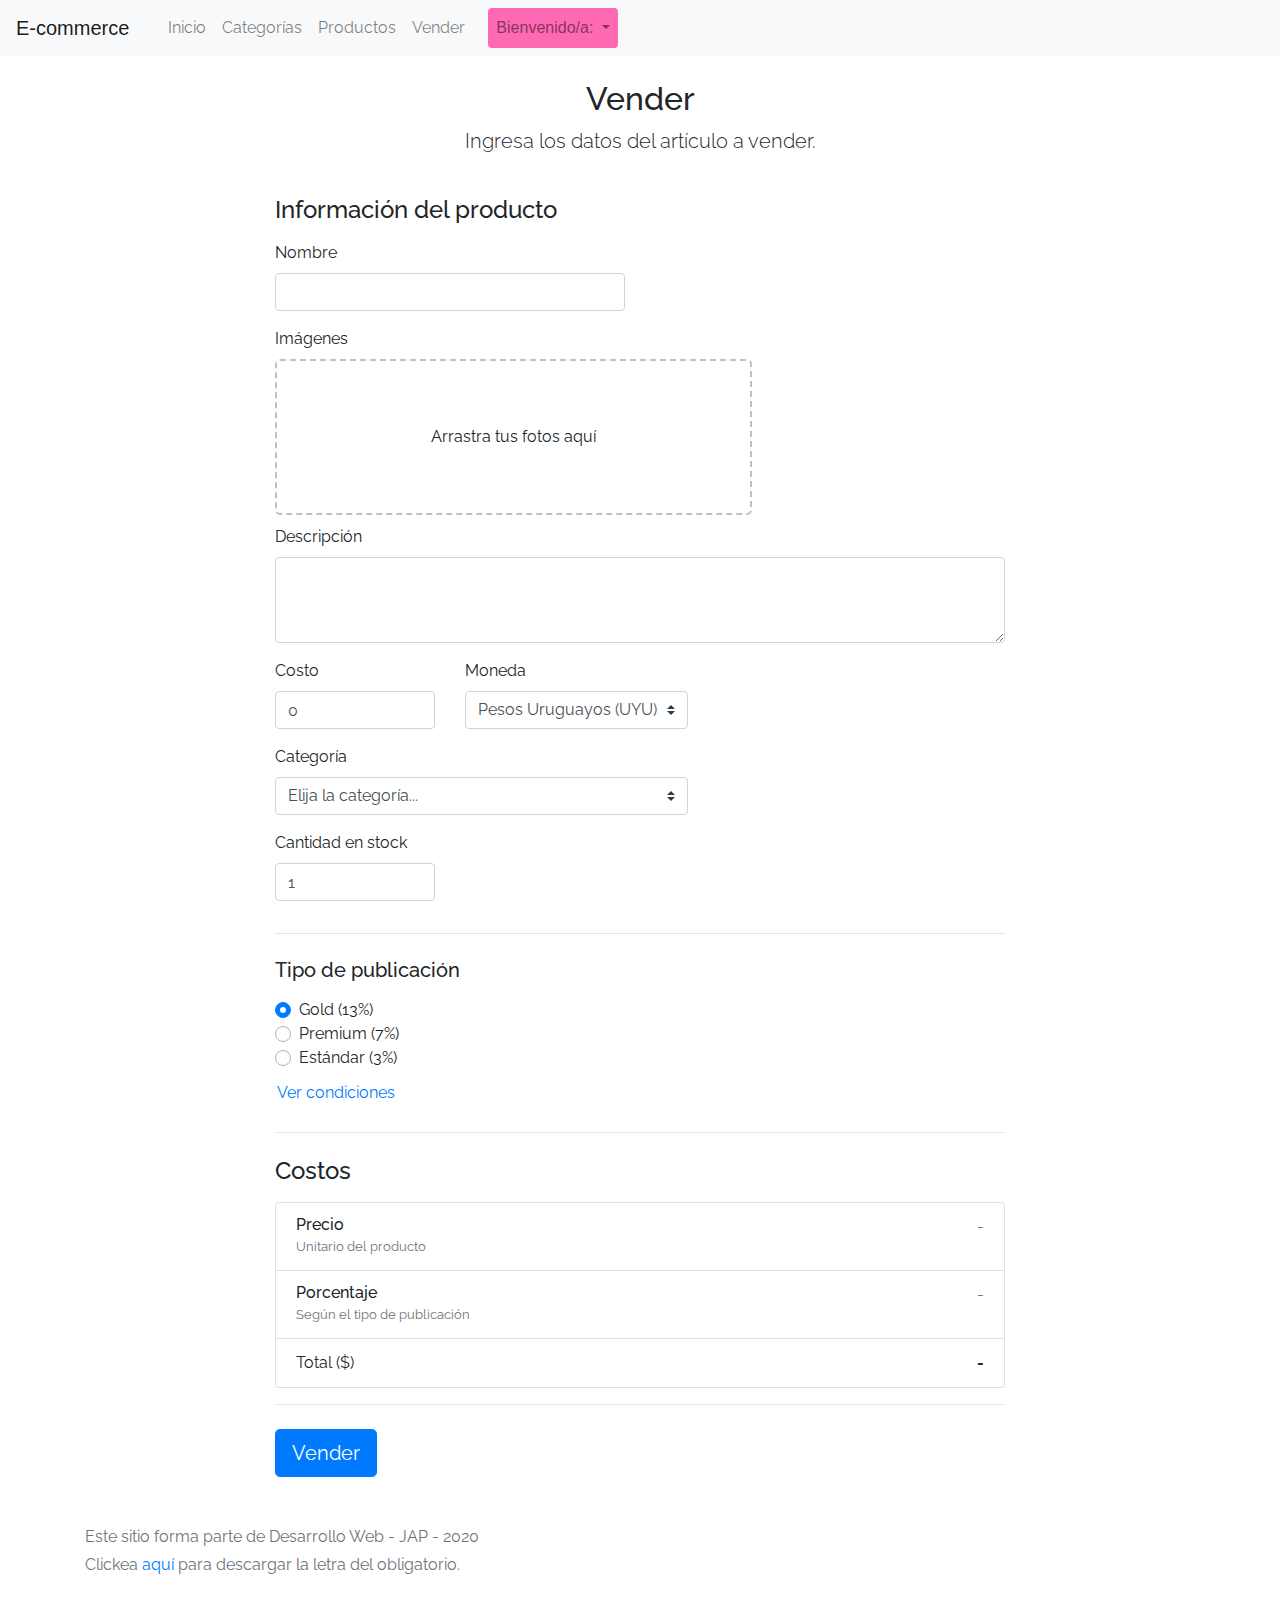
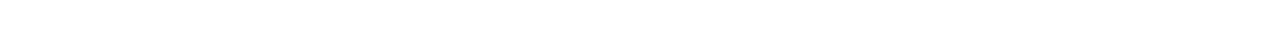
<file: sell.html>
<!DOCTYPE html>
<!-- saved from url=(0049)https://getbootstrap.com/docs/4.3/examples/album/ -->
<html lang="en"><head><meta http-equiv="Content-Type" content="text/html; charset=UTF-8">
    
    <meta name="viewport" content="width=device-width, initial-scale=1, shrink-to-fit=no">
    <meta name="description" content="">
    <title>eMercado - Todo lo que busques está aquí</title>

    <link rel="canonical" href="https://getbootstrap.com/docs/4.3/examples/album/">
    <link href="https://fonts.googleapis.com/css?family=Raleway:300,300i,400,400i,700,700i,900,900i" rel="stylesheet">

    <style>
      .bd-placeholder-img {
        font-size: 1.125rem;
        text-anchor: middle;
        -webkit-user-select: none;
        -moz-user-select: none;
        -ms-user-select: none;
        user-select: none;
      }

      @media (min-width: 768px) {
        .bd-placeholder-img-lg {
          font-size: 3.5rem;
        }
      }
    </style>
    <link href="css/bootstrap.min.css" rel="stylesheet">
    <link href="css/styles.css" rel="stylesheet">
    <link href="css/dropzone.css" rel="stylesheet">
  </head>
  <body>
    <nav class="navbar navbar-expand-lg navbar-light bg-light">
      <a class="navbar-brand" href="#">E-commerce</a>
      <button class="navbar-toggler" type="button" data-toggle="collapse" 
              data-target="#navbarSupportedContent" aria-controls="navbarSupportedContent" 
              aria-expanded="false" aria-label="Toggle navigation">
        <span class="navbar-toggler-icon"></span>
      </button>
    
      <div class="collapse navbar-collapse" id="navbarSupportedContent">
        <ul class="navbar-nav mr-auto">
          <li class="nav-item container d-flex flex-column flex-md-row justify-content-between">
            <a class="nav-link" href="index.html">Inicio</a>
            <a class="nav-link" href="categories.html">Categorías</a>
            <a class="nav-link" href="products.html">Productos</a>
            <a class="nav-link" href="sell.html">Vender</a>
          </li>
          <li class="nav-item dropdown">
            <a style="background-color: hotpink; border: none;" class="nav-link dropdown-toggle btn btn-secondary" href="#" id="dropdownMenuLink" role="button" 
               data-toggle="dropdown" aria-haspopup="true" aria-expanded="false">
               Bienvenido/a: <span style="color: white; font-weight: bold;" id="usuario"></span>
            </a>
            <div class="dropdown-menu" aria-labelledby="navbarDropdown">
              <a class="dropdown-item" href="perfil.html">Perfil de Usuario</a>
            <a class="dropdown-item" href="cart.html">Carrito de Compras</a>
              <div class="dropdown-divider"></div>
              <a class="dropdown-item" href="#" style="padding:19px;"><button style="border: none; background-color: hotpink;" onclick="localStorage.clear(); 
                alert('Usuario desconectado'); 
                location.href='index.html';">Cerrar Sesión</button></a>
            </div>
          </li>
        </ul>
      </div>
    </nav>
                <script>
                var usuario =localStorage.getItem("usuario");
                document.getElementById('usuario').innerHTML=usuario;
                </script>
                </div>
        </div>
    </nav>
      <div class="container">
        <div class="text-center p-4">
          <h2>Vender</h2>
          <p class="lead">Ingresa los datos del artículo a vender.</p>
        </div>
        <div class="row justify-content-md-center">
          <div class="col-md-8 order-md-1">
            <h4 class="mb-3">Información del producto</h4>
            <form class="needs-validation" id="sell-info">
              <div class="row">
                <div class="col-md-6 mb-3">
                  <label for="productName">Nombre</label>
                  <input type="text" class="form-control" id="productName" placeholder="" value="" >
                  <div class="invalid-feedback">
                    Ingresa un nombre
                  </div>
                </div>
              </div>
              <div class="row">
                <div class="col-md-8 order-md-1">
                    <label for="zip">Imágenes</label>
                    <div class="needsclick dz-clickable" id="file-upload">
                      <div class="dz-message needsclick">
                        Arrastra tus fotos aquí<br>
                      </div>
                    </div>
                </div>
              </div>
              <div class="row">
                  <div class="col-md-12 mb-3">
                      <label for="productDescription">Descripción</label>
                      <textarea class="form-control" id="productDescription" rows="3"></textarea>
                  </div>
                </div>
              <div class="row">
                <div class="col-md-3 mb-3">
                  <label for="zip">Costo</label>
                  <input type="number" class="form-control" id="productCostInput" placeholder="" required="" value="0" min="0">
                  <div class="invalid-feedback">
                    El costo debe ser mayor que 0.
                  </div>
                </div>
                <div class="col-md-4 mb-3">
                    <label for="state">Moneda</label>
                    <select class="custom-select d-block w-100" id="productCurrency" required="">
                      <option selected>Pesos Uruguayos (UYU)</option>
                      <option>Dólares (USD)</option>
                    </select>
                    <div class="invalid-feedback">
                      Ingresa una categoría válida.
                    </div>
                  </div>
              </div>
              <div class="row">
                  <div class="col-md-7 mb-3">
                  <label for="state">Categoría</label>
                  <select class="custom-select d-block w-100" id="productCategory">
                    <option value="">Elija la categoría...</option>
                    <option>Autos</option>
                    <option>Juguetes</option>
                    <option>Muebles</option>
                    <option>Herramientas</option>
                    <option>Computadoras</option>
                    <option>Vestimenta</option>
                  </select>
                  <div class="invalid-feedback">
                    Por favor ingresa una categoría válida.
                  </div>
                </div>
              </div>
              <div class="row">
                  <div class="col-md-3 mb-3">
                    <label for="productCountInput">Cantidad en stock</label>
                    <input type="number" class="form-control" id="productCountInput" placeholder="" required="" value="1" min="0">
                    <div class="invalid-feedback">
                      La cantidad es requerida.
                    </div>
                  </div>
                </div>
              <hr class="mb-4">
              <h5 class="mb-3">Tipo de publicación</h5>
              <div class="d-block my-3">
                <div class="custom-control custom-radio">
                  <input id="goldradio" name="publicationType" type="radio" class="custom-control-input" checked="" required="">
                  <label class="custom-control-label" for="goldradio">Gold (13%)</label>
                </div>
                <div class="custom-control custom-radio">
                  <input id="premiumradio" name="publicationType" type="radio" class="custom-control-input" required="">
                  <label class="custom-control-label" for="premiumradio">Premium (7%)</label>
                </div>
                <div class="custom-control custom-radio">
                  <input id="standardradio" name="publicationType" type="radio" class="custom-control-input" required="">
                  <label class="custom-control-label" for="standardradio">Estándar (3%)</label>
                </div>
                <div class="row">
                  <button type="button" class="m-1 btn btn-link" data-toggle="modal" data-target="#contidionsModal">Ver condiciones</button>
                </div>
              </div>
              <hr class="mb-4">
              <h4 class="mb-3">Costos</h4>
              <ul class="list-group mb-3">
                  <li class="list-group-item d-flex justify-content-between lh-condensed">
                    <div>
                      <h6 class="my-0">Precio</h6>
                      <small class="text-muted">Unitario del producto</small>
                    </div>
                    <span class="text-muted" id="productCostText">-</span>
                  </li>
                  <li class="list-group-item d-flex justify-content-between lh-condensed">
                    <div>
                      <h6 class="my-0">Porcentaje</h6>
                      <small class="text-muted">Según el tipo de publicación</small>
                    </div>
                    <span class="text-muted" id="comissionText">-</span>
                  </li>
                  <li class="list-group-item d-flex justify-content-between">
                    <span>Total ($)</span>
                    <strong id="totalCostText">-</strong>
                  </li>
                </ul>
              <hr class="mb-4">
              <button class="btn btn-primary btn-lg" type="submit">Vender</button>
            </form>
          </div>
        </div>
      </div>
      <footer class="text-muted">
        <div class="container">
            <p>Este sitio forma parte de Desarrollo Web - JAP - 2020</p>
            <p>Clickea <a target="_blank" href="Letra.pdf">aquí</a> para descargar la letra del obligatorio.</p>
        </div>
      </footer>
      <div class="alert fade" role="alert" id="alertResult">
          <span id="resultSpan"></span>
          <button type="button" class="close" data-dismiss="alert" aria-label="Close">
              <span aria-hidden="true">&times;</span>
          </button>
      </div>

      <div class="modal fade" tabindex="-1" role="dialog" id="contidionsModal">
        <div class="modal-dialog" role="document">
          <div class="modal-content">
            <div class="modal-header">
              <h5 class="modal-title">Condiciones de publicación</h5>
              <button type="button" class="close" data-dismiss="modal" aria-label="Close">
                <span aria-hidden="true">&times;</span>
              </button>
            </div>
            <div class="modal-body">
              <div class="container">
                  <div class="row">
                      <h5 class="text-warning">Gold (13%)</h5>
                      <p class="muted text-justify">Tu producto se verá de forma promocionada en portada, además de las condiciones de Premium y Estándar.</p>
                  </div>
                  <hr>
                  <div class="row">
                      <h5 class="text-primary">Stándar (7%)</h5>
                      <p class="muted text-justify">Se mostrará el producto en los primeros lugares de resultados de búsqueda, así cómo cuando se ingrese a la categoría que pertenezca.</p>
                  </div>
                  <hr>
                  <div class="row">
                      <h5 class="text-secondary">Estándar (3%)</h5>
                      <p class="muted text-justify">El producto se listará en la categoría correspondiente, así como en los resultados de búsquedas que coincidan con las palabras claves en el nombre.</p>
                  </div>
              </div>
            </div>
            <div class="modal-footer">
              <button type="button" class="btn btn-primary" data-dismiss="modal">Cerrar</button>
            </div>
          </div>
        </div>
      </div>
      <div id="spinner-wrapper"><div class="lds-ring"><div></div><div></div><div></div><div></div></div></div>
      <script src="js/jquery-3.4.1.min.js"></script>
      <script src="js/bootstrap.bundle.min.js"></script>
      <script src="js/dropzone.js"></script>
      <script src="js/init.js"></script>
      <script src="js/sell.js"></script>
      <script src="js/login-google.js"></script>
    </body>
</html>
</file>
<file: css/styles.css>
.jumbotron, .card-body, .container, .site-header{
    font-family: 'Raleway', serif !important;
}

.jumbotron .display-4{
    font-weight: bold;
}

.jumbotron {
  height: 50vh;
  padding: 5em inherit;
  margin-bottom: 0;
  background-color: #53C0FB;
  background: url('../img/cover_back.png');
  background-size: cover;
  background-position: center;
  background-repeat: no-repeat;
  color: black;
  font-weight: bold;
}

@media (min-width: 768px) {
  .jumbotron {
    padding-top: 6rem;
    padding-bottom: 6rem;
  }
}

.jumbotron p:last-child {
  margin-bottom: 0;
}

.jumbotron-heading {
  font-weight: 300;
}

.jumbotron .container {
  max-width: 40rem;
  background-color: rgba(255, 255, 255, 0.5);
  border-radius: 10px;
  text-shadow: 1px 1px 2px grey;
}

.jumbotron .lead{
  font-size: 38px;
}

footer {
  padding-top: 3rem;
  padding-bottom: 3rem;
}

footer p {
  margin-bottom: .25rem;
}

.site-header a {
  color: white;
  transition: ease-in-out color .15s;
}

.light-text {
  color: white;
}

.site-header .dropdown-menu a {
  color: black;
}

.dropzone{
  border: 2px dashed #0087F7;
  border-radius: 5px;
  background: white;
}

.alert{
  position: fixed;
  top:80px;
  width: 50%;
  left: 50%;
  transform: translate(-50%, 0);
}

.lds-ring {
  display: inline-block;
  position: relative;
  width: 64px;
  height: 64px;
  top:50%;
  left: 50%;
}
.lds-ring div {
  box-sizing: border-box;
  display: block;
  position: absolute;
  width: 51px;
  height: 51px;
  margin: 6px;
  border: 6px solid #fff;
  border-radius: 50%;
  animation: lds-ring 1.2s cubic-bezier(0.5, 0, 0.5, 1) infinite;
  border-color: #fff transparent transparent transparent;
}
.lds-ring div:nth-child(1) {
  animation-delay: -0.45s;
}
.lds-ring div:nth-child(2) {
  animation-delay: -0.3s;
}
.lds-ring div:nth-child(3) {
  animation-delay: -0.15s;
}
@keyframes lds-ring {
  0% {
    transform: rotate(0deg);
  }
  100% {
    transform: rotate(360deg);
  }
}

#spinner-wrapper{
  position: fixed;
  background-color: rgba(0,0,0,0.5);
  width:100%;
  height: 100%;
  top:0;
  left:0;
  z-index: 1021;
  display: none;
}

a.custom-card,
a.custom-card:hover {
  color: inherit;
  text-decoration: inherit;
}

.checked {
  color: orange;
}
</file>
<file: css/dropzone.css>
/*
 * The MIT License
 * Copyright (c) 2012 Matias Meno <m@tias.me>
 */
.dropzone, .dropzone * {
  box-sizing: border-box; }

.dropzone {
  position: relative; }
  .dropzone .dz-preview {
    position: relative;
    display: inline-block;
    width: 120px;
    margin: 0.5em; }
    .dropzone .dz-preview .dz-progress {
      display: block;
      height: 15px;
      border: 1px solid #aaa; }
      .dropzone .dz-preview .dz-progress .dz-upload {
        display: block;
        height: 100%;
        width: 0;
        background: green; }
    .dropzone .dz-preview .dz-error-message {
      color: red;
      display: none; }
    .dropzone .dz-preview.dz-error .dz-error-message, .dropzone .dz-preview.dz-error .dz-error-mark {
      display: block; }
    .dropzone .dz-preview.dz-success .dz-success-mark {
      display: block; }
    .dropzone .dz-preview .dz-error-mark, .dropzone .dz-preview .dz-success-mark {
      position: absolute;
      display: none;
      left: 30px;
      top: 30px;
      width: 54px;
      height: 58px;
      left: 50%;
      margin-left: -27px; }

@-webkit-keyframes passing-through {
  0% {
    opacity: 0;
    -webkit-transform: translateY(40px);
    -moz-transform: translateY(40px);
    -ms-transform: translateY(40px);
    -o-transform: translateY(40px);
    transform: translateY(40px); }
  30%, 70% {
    opacity: 1;
    -webkit-transform: translateY(0px);
    -moz-transform: translateY(0px);
    -ms-transform: translateY(0px);
    -o-transform: translateY(0px);
    transform: translateY(0px); }
  100% {
    opacity: 0;
    -webkit-transform: translateY(-40px);
    -moz-transform: translateY(-40px);
    -ms-transform: translateY(-40px);
    -o-transform: translateY(-40px);
    transform: translateY(-40px); } }
@-moz-keyframes passing-through {
  0% {
    opacity: 0;
    -webkit-transform: translateY(40px);
    -moz-transform: translateY(40px);
    -ms-transform: translateY(40px);
    -o-transform: translateY(40px);
    transform: translateY(40px); }
  30%, 70% {
    opacity: 1;
    -webkit-transform: translateY(0px);
    -moz-transform: translateY(0px);
    -ms-transform: translateY(0px);
    -o-transform: translateY(0px);
    transform: translateY(0px); }
  100% {
    opacity: 0;
    -webkit-transform: translateY(-40px);
    -moz-transform: translateY(-40px);
    -ms-transform: translateY(-40px);
    -o-transform: translateY(-40px);
    transform: translateY(-40px); } }
@keyframes passing-through {
  0% {
    opacity: 0;
    -webkit-transform: translateY(40px);
    -moz-transform: translateY(40px);
    -ms-transform: translateY(40px);
    -o-transform: translateY(40px);
    transform: translateY(40px); }
  30%, 70% {
    opacity: 1;
    -webkit-transform: translateY(0px);
    -moz-transform: translateY(0px);
    -ms-transform: translateY(0px);
    -o-transform: translateY(0px);
    transform: translateY(0px); }
  100% {
    opacity: 0;
    -webkit-transform: translateY(-40px);
    -moz-transform: translateY(-40px);
    -ms-transform: translateY(-40px);
    -o-transform: translateY(-40px);
    transform: translateY(-40px); } }
@-webkit-keyframes slide-in {
  0% {
    opacity: 0;
    -webkit-transform: translateY(40px);
    -moz-transform: translateY(40px);
    -ms-transform: translateY(40px);
    -o-transform: translateY(40px);
    transform: translateY(40px); }
  30% {
    opacity: 1;
    -webkit-transform: translateY(0px);
    -moz-transform: translateY(0px);
    -ms-transform: translateY(0px);
    -o-transform: translateY(0px);
    transform: translateY(0px); } }
@-moz-keyframes slide-in {
  0% {
    opacity: 0;
    -webkit-transform: translateY(40px);
    -moz-transform: translateY(40px);
    -ms-transform: translateY(40px);
    -o-transform: translateY(40px);
    transform: translateY(40px); }
  30% {
    opacity: 1;
    -webkit-transform: translateY(0px);
    -moz-transform: translateY(0px);
    -ms-transform: translateY(0px);
    -o-transform: translateY(0px);
    transform: translateY(0px); } }
@keyframes slide-in {
  0% {
    opacity: 0;
    -webkit-transform: translateY(40px);
    -moz-transform: translateY(40px);
    -ms-transform: translateY(40px);
    -o-transform: translateY(40px);
    transform: translateY(40px); }
  30% {
    opacity: 1;
    -webkit-transform: translateY(0px);
    -moz-transform: translateY(0px);
    -ms-transform: translateY(0px);
    -o-transform: translateY(0px);
    transform: translateY(0px); } }
@-webkit-keyframes pulse {
  0% {
    -webkit-transform: scale(1);
    -moz-transform: scale(1);
    -ms-transform: scale(1);
    -o-transform: scale(1);
    transform: scale(1); }
  10% {
    -webkit-transform: scale(1.1);
    -moz-transform: scale(1.1);
    -ms-transform: scale(1.1);
    -o-transform: scale(1.1);
    transform: scale(1.1); }
  20% {
    -webkit-transform: scale(1);
    -moz-transform: scale(1);
    -ms-transform: scale(1);
    -o-transform: scale(1);
    transform: scale(1); } }
@-moz-keyframes pulse {
  0% {
    -webkit-transform: scale(1);
    -moz-transform: scale(1);
    -ms-transform: scale(1);
    -o-transform: scale(1);
    transform: scale(1); }
  10% {
    -webkit-transform: scale(1.1);
    -moz-transform: scale(1.1);
    -ms-transform: scale(1.1);
    -o-transform: scale(1.1);
    transform: scale(1.1); }
  20% {
    -webkit-transform: scale(1);
    -moz-transform: scale(1);
    -ms-transform: scale(1);
    -o-transform: scale(1);
    transform: scale(1); } }
@keyframes pulse {
  0% {
    -webkit-transform: scale(1);
    -moz-transform: scale(1);
    -ms-transform: scale(1);
    -o-transform: scale(1);
    transform: scale(1); }
  10% {
    -webkit-transform: scale(1.1);
    -moz-transform: scale(1.1);
    -ms-transform: scale(1.1);
    -o-transform: scale(1.1);
    transform: scale(1.1); }
  20% {
    -webkit-transform: scale(1);
    -moz-transform: scale(1);
    -ms-transform: scale(1);
    -o-transform: scale(1);
    transform: scale(1); } }
#file-upload, #file-upload * {
  box-sizing: border-box; }

#file-upload {
  min-height: 150px;
  border: 2px dashed silver;
  border-radius: 5px;
  background: white;
margin-bottom: 10px;}
  #file-upload.dz-clickable {
    cursor: pointer; }
    #file-upload.dz-clickable * {
      cursor: default; }
    #file-upload.dz-clickable .dz-message, #file-upload.dz-clickable .dz-message * {
      cursor: pointer; }
  #file-upload.dz-started .dz-message {
    display: none; }
  #file-upload.dz-drag-hover {
    border-style: solid; }
    #file-upload.dz-drag-hover .dz-message {
      opacity: 0.5; }
  #file-upload .dz-message {
    text-align: center;
    margin: 4em 0; }
  #file-upload .dz-preview {
    position: relative;
    display: inline-block;
    vertical-align: top;
    margin: 16px;
    min-height: 100px; }
    #file-upload .dz-preview:hover {
      z-index: 1000; }
      #file-upload .dz-preview:hover .dz-details {
        opacity: 1; }
    #file-upload .dz-preview.dz-file-preview .dz-image {
      border-radius: 20px;
      background: #999;
      background: linear-gradient(to bottom, #eee, #ddd); }
    #file-upload .dz-preview.dz-file-preview .dz-details {
      opacity: 1; }
    #file-upload .dz-preview.dz-image-preview {
      background: white; }
      #file-upload .dz-preview.dz-image-preview .dz-details {
        -webkit-transition: opacity 0.2s linear;
        -moz-transition: opacity 0.2s linear;
        -ms-transition: opacity 0.2s linear;
        -o-transition: opacity 0.2s linear;
        transition: opacity 0.2s linear; }
    #file-upload .dz-preview .dz-remove {
      font-size: 14px;
      text-align: center;
      display: block;
      cursor: pointer;
      border: none; }
      #file-upload .dz-preview .dz-remove:hover {
        text-decoration: underline; }
    #file-upload .dz-preview:hover .dz-details {
      opacity: 1; }
    #file-upload .dz-preview .dz-details {
      z-index: 20;
      position: absolute;
      top: 0;
      left: 0;
      opacity: 0;
      font-size: 13px;
      min-width: 100%;
      max-width: 100%;
      padding: 2em 1em;
      text-align: center;
      color: rgba(0, 0, 0, 0.9);
      line-height: 150%; }
      #file-upload .dz-preview .dz-details .dz-size {
        margin-bottom: 1em;
        font-size: 16px; }
      #file-upload .dz-preview .dz-details .dz-filename {
        white-space: nowrap; }
        #file-upload .dz-preview .dz-details .dz-filename:hover span {
          border: 1px solid rgba(200, 200, 200, 0.8);
          background-color: rgba(255, 255, 255, 0.8); }
        #file-upload .dz-preview .dz-details .dz-filename:not(:hover) {
          overflow: hidden;
          text-overflow: ellipsis; }
          #file-upload .dz-preview .dz-details .dz-filename:not(:hover) span {
            border: 1px solid transparent; }
      #file-upload .dz-preview .dz-details .dz-filename span, #file-upload .dz-preview .dz-details .dz-size span {
        background-color: rgba(255, 255, 255, 0.4);
        padding: 0 0.4em;
        border-radius: 3px; }
    #file-upload .dz-preview:hover .dz-image img {
      -webkit-transform: scale(1.05, 1.05);
      -moz-transform: scale(1.05, 1.05);
      -ms-transform: scale(1.05, 1.05);
      -o-transform: scale(1.05, 1.05);
      transform: scale(1.05, 1.05);
      -webkit-filter: blur(8px);
      filter: blur(8px); }
    #file-upload .dz-preview .dz-image {
      border-radius: 20px;
      overflow: hidden;
      width: 120px;
      height: 120px;
      position: relative;
      display: block;
      z-index: 10; }
      #file-upload .dz-preview .dz-image img {
        display: block; }
    #file-upload .dz-preview.dz-success .dz-success-mark {
      -webkit-animation: passing-through 3s cubic-bezier(0.77, 0, 0.175, 1);
      -moz-animation: passing-through 3s cubic-bezier(0.77, 0, 0.175, 1);
      -ms-animation: passing-through 3s cubic-bezier(0.77, 0, 0.175, 1);
      -o-animation: passing-through 3s cubic-bezier(0.77, 0, 0.175, 1);
      animation: passing-through 3s cubic-bezier(0.77, 0, 0.175, 1); }
    #file-upload .dz-preview.dz-error .dz-error-mark {
      opacity: 1;
      -webkit-animation: slide-in 3s cubic-bezier(0.77, 0, 0.175, 1);
      -moz-animation: slide-in 3s cubic-bezier(0.77, 0, 0.175, 1);
      -ms-animation: slide-in 3s cubic-bezier(0.77, 0, 0.175, 1);
      -o-animation: slide-in 3s cubic-bezier(0.77, 0, 0.175, 1);
      animation: slide-in 3s cubic-bezier(0.77, 0, 0.175, 1); }
    #file-upload .dz-preview .dz-success-mark, #file-upload .dz-preview .dz-error-mark {
      pointer-events: none;
      opacity: 0;
      z-index: 500;
      position: absolute;
      display: block;
      top: 50%;
      left: 50%;
      margin-left: -27px;
      margin-top: -27px; }
      #file-upload .dz-preview .dz-success-mark svg, #file-upload .dz-preview .dz-error-mark svg {
        display: block;
        width: 54px;
        height: 54px; }
    #file-upload .dz-preview.dz-processing .dz-progress {
      opacity: 1;
      -webkit-transition: all 0.2s linear;
      -moz-transition: all 0.2s linear;
      -ms-transition: all 0.2s linear;
      -o-transition: all 0.2s linear;
      transition: all 0.2s linear; }
    #file-upload .dz-preview.dz-complete .dz-progress {
      opacity: 0;
      -webkit-transition: opacity 0.4s ease-in;
      -moz-transition: opacity 0.4s ease-in;
      -ms-transition: opacity 0.4s ease-in;
      -o-transition: opacity 0.4s ease-in;
      transition: opacity 0.4s ease-in; }
    #file-upload .dz-preview:not(.dz-processing) .dz-progress {
      -webkit-animation: pulse 6s ease infinite;
      -moz-animation: pulse 6s ease infinite;
      -ms-animation: pulse 6s ease infinite;
      -o-animation: pulse 6s ease infinite;
      animation: pulse 6s ease infinite; }
    #file-upload .dz-preview .dz-progress {
      opacity: 1;
      z-index: 1000;
      pointer-events: none;
      position: absolute;
      height: 16px;
      left: 50%;
      top: 50%;
      margin-top: -8px;
      width: 80px;
      margin-left: -40px;
      background: rgba(255, 255, 255, 0.9);
      -webkit-transform: scale(1);
      border-radius: 8px;
      overflow: hidden; }
      #file-upload .dz-preview .dz-progress .dz-upload {
        background: #333;
        background: linear-gradient(to bottom, #666, #444);
        position: absolute;
        top: 0;
        left: 0;
        bottom: 0;
        width: 0;
        -webkit-transition: width 300ms ease-in-out;
        -moz-transition: width 300ms ease-in-out;
        -ms-transition: width 300ms ease-in-out;
        -o-transition: width 300ms ease-in-out;
        transition: width 300ms ease-in-out; }
    #file-upload .dz-preview.dz-error .dz-error-message {
      display: block; }
    #file-upload .dz-preview.dz-error:hover .dz-error-message {
      opacity: 1;
      pointer-events: auto; }
    #file-upload .dz-preview .dz-error-message {
      pointer-events: none;
      z-index: 1000;
      position: absolute;
      display: block;
      display: none;
      opacity: 0;
      -webkit-transition: opacity 0.3s ease;
      -moz-transition: opacity 0.3s ease;
      -ms-transition: opacity 0.3s ease;
      -o-transition: opacity 0.3s ease;
      transition: opacity 0.3s ease;
      border-radius: 8px;
      font-size: 13px;
      top: 130px;
      left: -10px;
      width: 140px;
      background: #be2626;
      background: linear-gradient(to bottom, #be2626, #a92222);
      padding: 0.5em 1.2em;
      color: white; }
      #file-upload .dz-preview .dz-error-message:after {
        content: '';
        position: absolute;
        top: -6px;
        left: 64px;
        width: 0;
        height: 0;
        border-left: 6px solid transparent;
        border-right: 6px solid transparent;
        border-bottom: 6px solid #be2626; }

#file-upload .dz-preview.dz-error .dz-error-message, #file-upload .dz-preview.dz-error .dz-error-mark{
  display: none;
}
</file>
